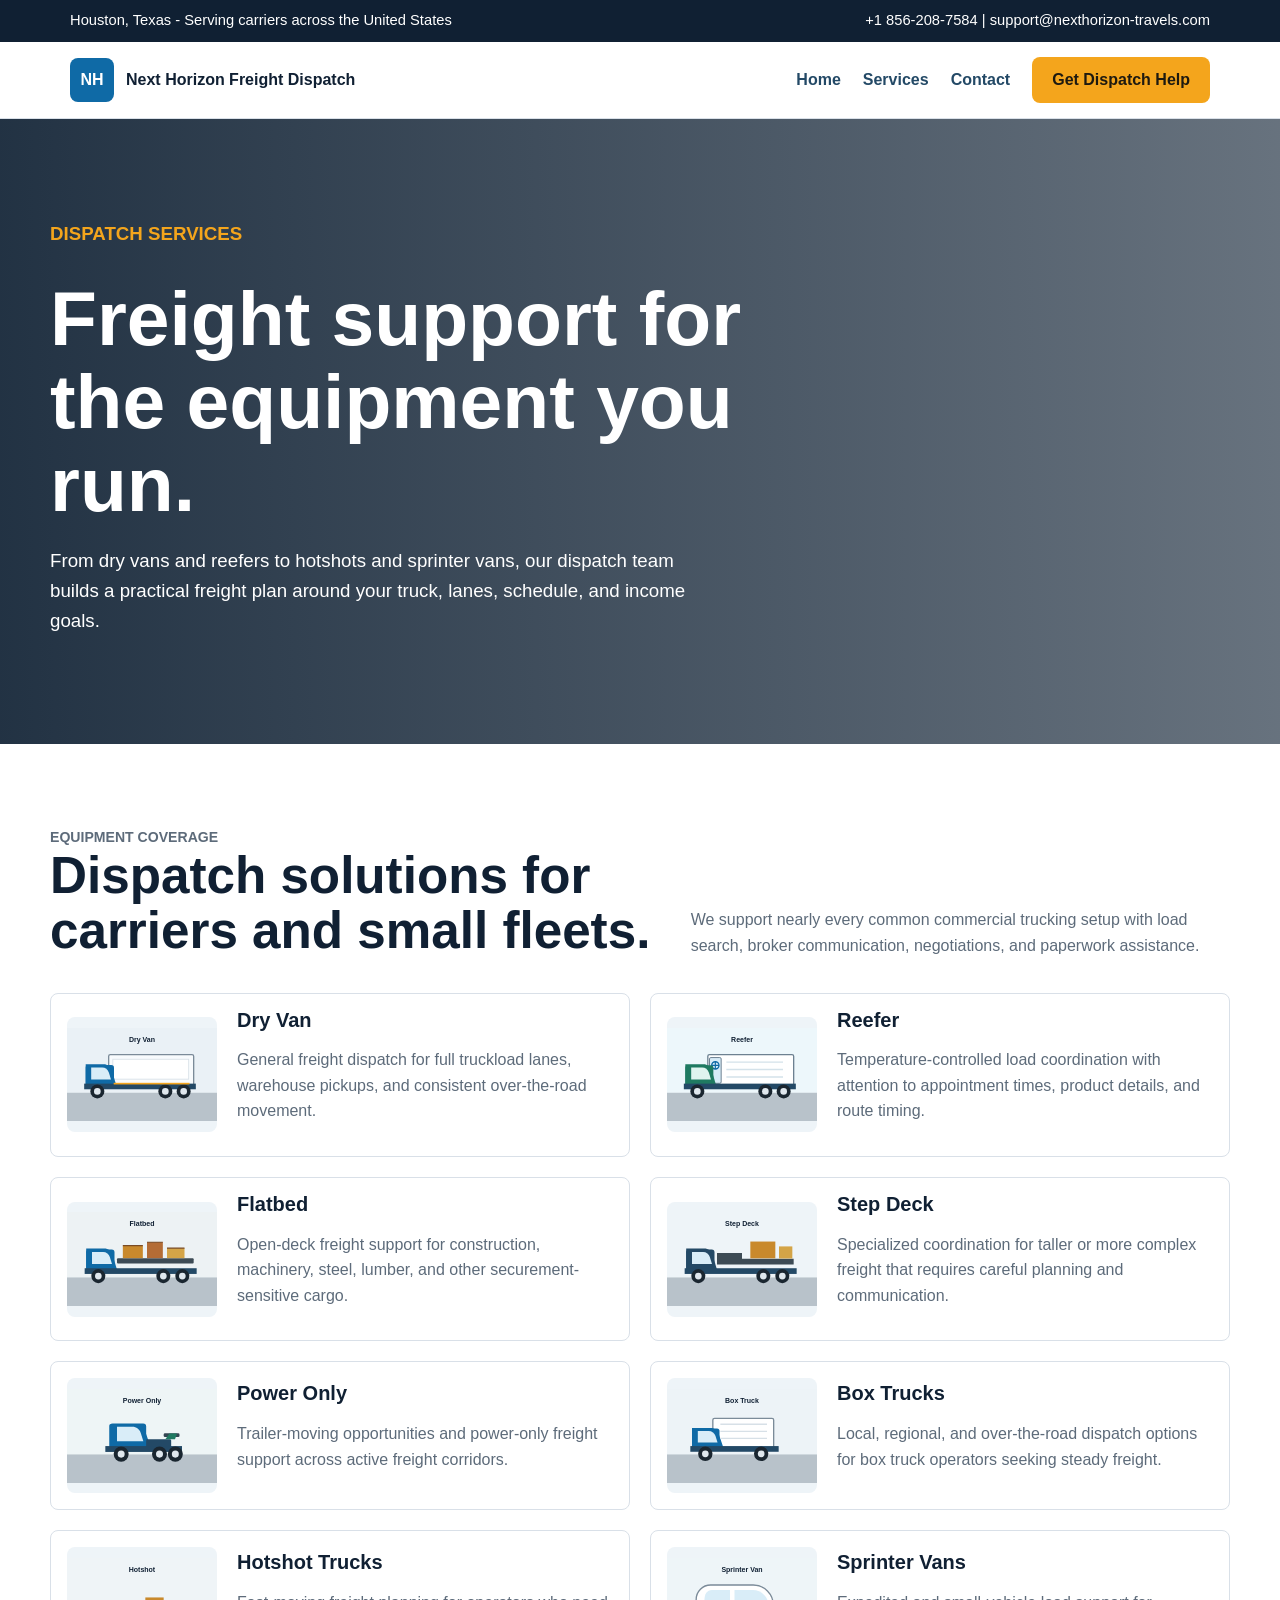
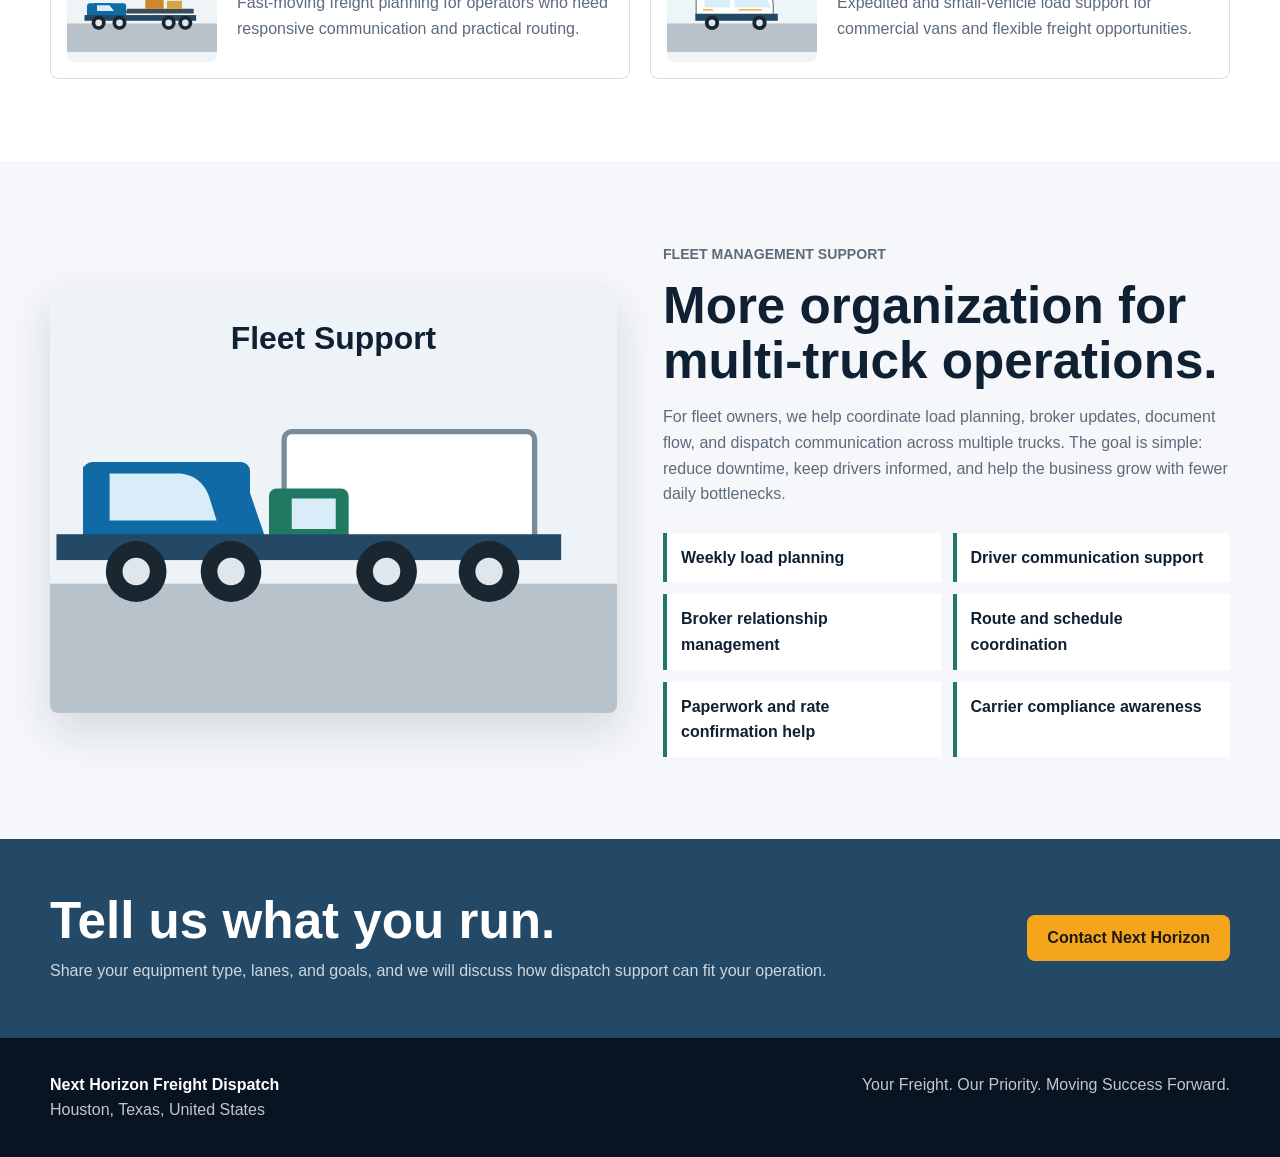
<file: services.html>
<!doctype html>
<html lang="en">
<head>
  <meta charset="utf-8">
  <meta name="viewport" content="width=device-width, initial-scale=1">
  <title>Services | Next Horizon Freight Dispatch</title>
  <meta name="description" content="Freight dispatch services for dry van, reefer, flatbed, step deck, power only, box truck, hotshot, sprinter van, and fleets.">
  <link rel="stylesheet" href="style.css">
</head>
<body>
  <div class="topbar">
    <div class="wrap">
      <span>Houston, Texas - Serving carriers across the United States</span>
      <span><a href="tel:+18562087584">+1 856-208-7584</a> | <a href="mailto:support@nexthorizon-travels.com">support@nexthorizon-travels.com</a></span>
    </div>
  </div>

  <header class="nav">
    <div class="wrap">
      <a class="brand" href="index.html" aria-label="Next Horizon Freight Dispatch home">
        <span class="brand-mark">NH</span>
        <span>Next Horizon Freight Dispatch</span>
      </a>
      <nav class="links" aria-label="Main navigation">
        <a href="index.html">Home</a>
        <a href="services.html">Services</a>
        <a href="contact.html">Contact</a>
        <a class="button" href="contact.html">Get Dispatch Help</a>
      </nav>
    </div>
  </header>

  <main>
    <section class="hero services-hero">
      <div class="wrap">
        <div class="hero-content">
          <p class="eyebrow">Dispatch services</p>
          <h1>Freight support for the equipment you run.</h1>
          <p>From dry vans and reefers to hotshots and sprinter vans, our dispatch team builds a practical freight plan around your truck, lanes, schedule, and income goals.</p>
        </div>
      </div>
    </section>

    <section class="section">
      <div class="wrap">
        <div class="section-head">
          <div>
            <p class="eyebrow">Equipment coverage</p>
            <h2>Dispatch solutions for carriers and small fleets.</h2>
          </div>
          <p>We support nearly every common commercial trucking setup with load search, broker communication, negotiations, and paperwork assistance.</p>
        </div>

        <div class="service-list">
          <article class="service-item">
            <img src="assets/dry-van.svg" alt="Dry van semi truck">
            <div><h3>Dry Van</h3><p>General freight dispatch for full truckload lanes, warehouse pickups, and consistent over-the-road movement.</p></div>
          </article>
          <article class="service-item">
            <img src="assets/reefer.svg" alt="Reefer refrigerated semi truck">
            <div><h3>Reefer</h3><p>Temperature-controlled load coordination with attention to appointment times, product details, and route timing.</p></div>
          </article>
          <article class="service-item">
            <img src="assets/flatbed.svg" alt="Flatbed truck carrying cargo">
            <div><h3>Flatbed</h3><p>Open-deck freight support for construction, machinery, steel, lumber, and other securement-sensitive cargo.</p></div>
          </article>
          <article class="service-item">
            <img src="assets/step-deck.svg" alt="Step deck trailer truck">
            <div><h3>Step Deck</h3><p>Specialized coordination for taller or more complex freight that requires careful planning and communication.</p></div>
          </article>
          <article class="service-item">
            <img src="assets/power-only.svg" alt="Power only semi tractor without trailer">
            <div><h3>Power Only</h3><p>Trailer-moving opportunities and power-only freight support across active freight corridors.</p></div>
          </article>
          <article class="service-item">
            <img src="assets/box-truck.svg" alt="Commercial box truck">
            <div><h3>Box Trucks</h3><p>Local, regional, and over-the-road dispatch options for box truck operators seeking steady freight.</p></div>
          </article>
          <article class="service-item">
            <img src="assets/hotshot.svg" alt="Hotshot pickup truck with gooseneck trailer">
            <div><h3>Hotshot Trucks</h3><p>Fast-moving freight planning for operators who need responsive communication and practical routing.</p></div>
          </article>
          <article class="service-item">
            <img src="assets/sprinter-van.svg" alt="Sprinter cargo van">
            <div><h3>Sprinter Vans</h3><p>Expedited and small-vehicle load support for commercial vans and flexible freight opportunities.</p></div>
          </article>
        </div>
      </div>
    </section>

    <section class="section alt">
      <div class="wrap split">
        <img src="assets/fleet.svg" alt="Fleet of commercial trucks">
        <div>
          <p class="eyebrow">Fleet management support</p>
          <h2>More organization for multi-truck operations.</h2>
          <p>For fleet owners, we help coordinate load planning, broker updates, document flow, and dispatch communication across multiple trucks. The goal is simple: reduce downtime, keep drivers informed, and help the business grow with fewer daily bottlenecks.</p>
          <ul class="check-list">
            <li>Weekly load planning</li>
            <li>Driver communication support</li>
            <li>Broker relationship management</li>
            <li>Route and schedule coordination</li>
            <li>Paperwork and rate confirmation help</li>
            <li>Carrier compliance awareness</li>
          </ul>
        </div>
      </div>
    </section>

    <section class="cta">
      <div class="wrap">
        <div>
          <h2>Tell us what you run.</h2>
          <p>Share your equipment type, lanes, and goals, and we will discuss how dispatch support can fit your operation.</p>
        </div>
        <a class="button" href="contact.html">Contact Next Horizon</a>
      </div>
    </section>
  </main>

  <footer>
    <div class="wrap">
      <div><strong>Next Horizon Freight Dispatch</strong><br>Houston, Texas, United States</div>
      <div>Your Freight. Our Priority. Moving Success Forward.</div>
    </div>
  </footer>
</body>
</html>
</file>
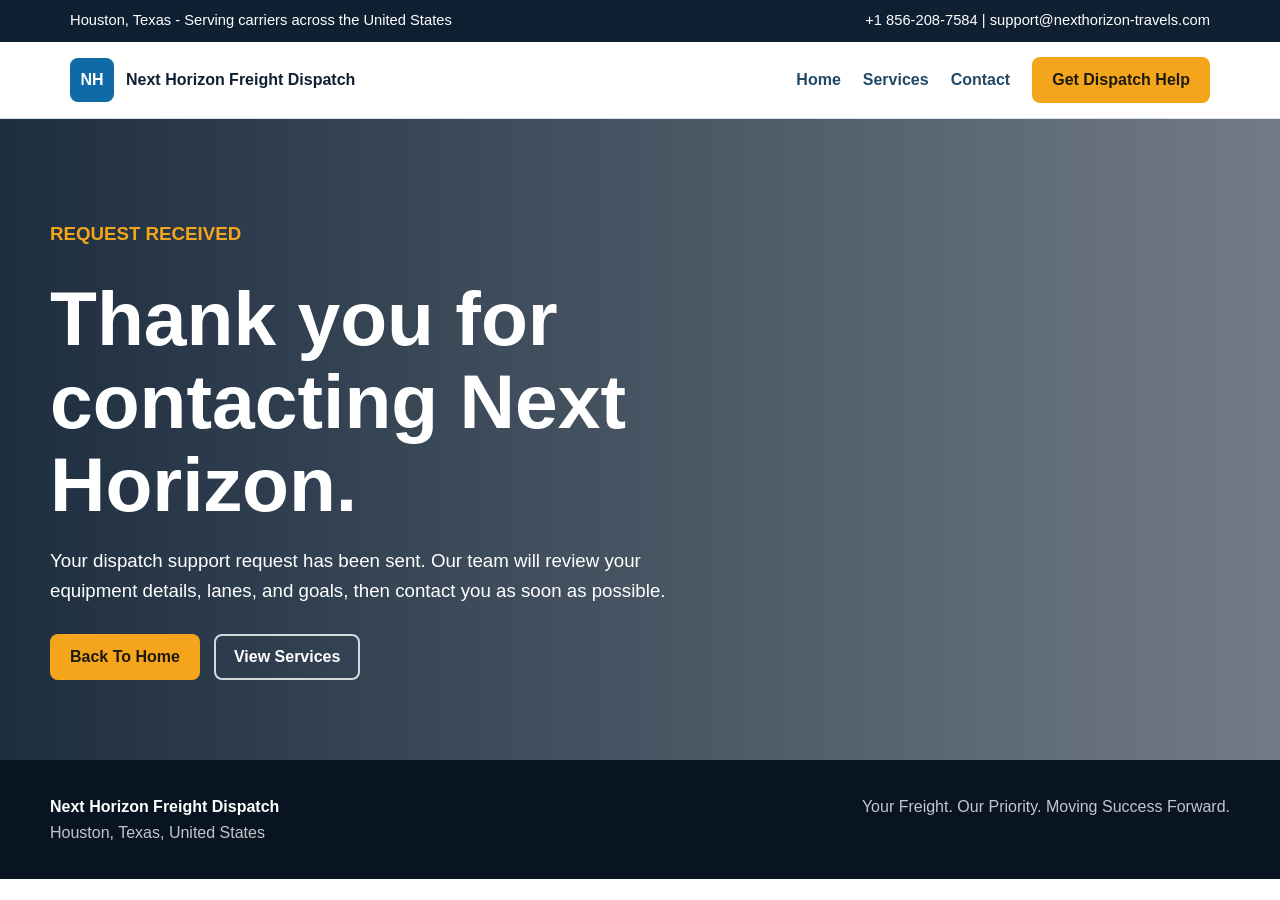
<file: thank-you.html>
<!doctype html>
<html lang="en">
<head>
  <meta charset="utf-8">
  <meta name="viewport" content="width=device-width, initial-scale=1">
  <title>Thank You | Next Horizon Freight Dispatch</title>
  <meta name="description" content="Thank you for contacting Next Horizon Freight Dispatch.">
  <link rel="stylesheet" href="style.css">
</head>
<body>
  <div class="topbar">
    <div class="wrap">
      <span>Houston, Texas - Serving carriers across the United States</span>
      <span><a href="tel:+18562087584">+1 856-208-7584</a> | <a href="mailto:support@nexthorizon-travels.com">support@nexthorizon-travels.com</a></span>
    </div>
  </div>

  <header class="nav">
    <div class="wrap">
      <a class="brand" href="index.html" aria-label="Next Horizon Freight Dispatch home">
        <span class="brand-mark">NH</span>
        <span>Next Horizon Freight Dispatch</span>
      </a>
      <nav class="links" aria-label="Main navigation">
        <a href="index.html">Home</a>
        <a href="services.html">Services</a>
        <a href="contact.html">Contact</a>
        <a class="button" href="contact.html">Get Dispatch Help</a>
      </nav>
    </div>
  </header>

  <main>
    <section class="hero contact-hero">
      <div class="wrap">
        <div class="hero-content">
          <p class="eyebrow">Request received</p>
          <h1>Thank you for contacting Next Horizon.</h1>
          <p>Your dispatch support request has been sent. Our team will review your equipment details, lanes, and goals, then contact you as soon as possible.</p>
          <div class="hero-actions">
            <a class="button" href="index.html">Back To Home</a>
            <a class="button secondary" href="services.html">View Services</a>
          </div>
        </div>
      </div>
    </section>
  </main>

  <footer>
    <div class="wrap">
      <div><strong>Next Horizon Freight Dispatch</strong><br>Houston, Texas, United States</div>
      <div>Your Freight. Our Priority. Moving Success Forward.</div>
    </div>
  </footer>
</body>
</html>
</file>
<file: style.css>
:root {
  --ink: #102033;
  --muted: #5d6b7a;
  --line: #d9e0e8;
  --light: #f5f7fa;
  --white: #ffffff;
  --steel: #234966;
  --blue: #0f6aa6;
  --gold: #f4a51c;
  --green: #1f7a61;
  --shadow: 0 18px 45px rgba(16, 32, 51, 0.14);
}

* {
  box-sizing: border-box;
}

body {
  margin: 0;
  color: var(--ink);
  font-family: Arial, Helvetica, sans-serif;
  background: var(--white);
  line-height: 1.6;
}

img {
  display: block;
  max-width: 100%;
}

a {
  color: inherit;
  text-decoration: none;
}

.topbar {
  background: var(--ink);
  color: var(--white);
  font-size: 0.92rem;
}

.topbar .wrap {
  display: flex;
  justify-content: space-between;
  gap: 18px;
  padding: 9px 20px;
}

.wrap {
  width: min(1180px, calc(100% - 40px));
  margin: 0 auto;
}

.nav {
  position: sticky;
  top: 0;
  z-index: 10;
  background: rgba(255, 255, 255, 0.96);
  border-bottom: 1px solid var(--line);
  backdrop-filter: blur(10px);
}

.nav .wrap {
  display: flex;
  align-items: center;
  justify-content: space-between;
  gap: 24px;
  padding: 15px 20px;
}

.brand {
  display: flex;
  align-items: center;
  gap: 12px;
  font-weight: 800;
  color: var(--ink);
}

.brand-mark {
  display: grid;
  width: 44px;
  height: 44px;
  place-items: center;
  border-radius: 8px;
  color: var(--white);
  background: var(--blue);
  font-size: 1rem;
}

.brand span:last-child {
  display: block;
  max-width: 230px;
  line-height: 1.15;
}

.links {
  display: flex;
  align-items: center;
  gap: 22px;
  color: var(--steel);
  font-weight: 700;
}

.button {
  display: inline-flex;
  align-items: center;
  justify-content: center;
  min-height: 46px;
  padding: 12px 18px;
  border-radius: 8px;
  border: 2px solid transparent;
  background: var(--gold);
  color: #1e1a10;
  font-weight: 800;
  line-height: 1.15;
}

.button.secondary {
  background: transparent;
  color: var(--white);
  border-color: rgba(255, 255, 255, 0.8);
}

.button.outline {
  background: var(--white);
  color: var(--blue);
  border-color: var(--blue);
}

.hero {
  min-height: 680px;
  display: grid;
  align-items: center;
  color: var(--white);
  background:
    linear-gradient(90deg, rgba(10, 28, 47, 0.91), rgba(10, 28, 47, 0.62), rgba(10, 28, 47, 0.16)),
    url("https://images.unsplash.com/photo-1601584115197-04ecc0da31d7?auto=format&fit=crop&w=1800&q=80") center/cover;
}

.hero.services-hero {
  min-height: 460px;
  background:
    linear-gradient(90deg, rgba(10, 28, 47, 0.9), rgba(10, 28, 47, 0.62)),
    url("https://images.unsplash.com/photo-1566576721346-d4a3b4eaeb55?auto=format&fit=crop&w=1800&q=80") center/cover;
}

.hero.contact-hero {
  min-height: 460px;
  background:
    linear-gradient(90deg, rgba(10, 28, 47, 0.92), rgba(10, 28, 47, 0.58)),
    url("https://images.unsplash.com/photo-1494412651409-8963ce7935a7?auto=format&fit=crop&w=1800&q=80") center/cover;
}

.hero-content {
  max-width: 760px;
  padding: 80px 0;
}

.eyebrow {
  margin: 0 0 12px;
  color: var(--gold);
  font-weight: 800;
  text-transform: uppercase;
  font-size: 0.88rem;
}

h1,
h2,
h3 {
  margin: 0;
  line-height: 1.08;
}

h1 {
  font-size: clamp(2.45rem, 6vw, 5.15rem);
  max-width: 900px;
}

h2 {
  font-size: clamp(2rem, 4vw, 3.2rem);
}

h3 {
  font-size: 1.25rem;
}

.hero p {
  max-width: 660px;
  margin: 20px 0 28px;
  font-size: 1.17rem;
}

.hero-actions {
  display: flex;
  flex-wrap: wrap;
  gap: 14px;
}

.stats {
  display: grid;
  grid-template-columns: repeat(4, 1fr);
  gap: 1px;
  background: var(--line);
  border-bottom: 1px solid var(--line);
}

.stat {
  background: var(--white);
  padding: 28px 22px;
  text-align: center;
}

.stat strong {
  display: block;
  color: var(--blue);
  font-size: 2rem;
  line-height: 1;
}

.stat span {
  color: var(--muted);
  font-weight: 700;
}

.section {
  padding: 82px 0;
}

.section.alt {
  background: var(--light);
}

.section-head {
  display: flex;
  align-items: end;
  justify-content: space-between;
  gap: 24px;
  margin-bottom: 34px;
}

.section-head p {
  max-width: 560px;
  margin: 0;
  color: var(--muted);
}

.grid {
  display: grid;
  gap: 22px;
}

.grid.three {
  grid-template-columns: repeat(3, 1fr);
}

.grid.two {
  grid-template-columns: repeat(2, 1fr);
}

.card {
  min-height: 100%;
  overflow: hidden;
  border: 1px solid var(--line);
  border-radius: 8px;
  background: var(--white);
  box-shadow: 0 10px 26px rgba(16, 32, 51, 0.06);
}

.card img {
  width: 100%;
  height: 210px;
  object-fit: cover;
}

.card-body {
  padding: 24px;
}

.card-body p,
.split p,
.service-list p,
.contact-panel p {
  color: var(--muted);
}

.split {
  display: grid;
  grid-template-columns: 1fr 1fr;
  gap: 46px;
  align-items: center;
}

.split img {
  width: 100%;
  aspect-ratio: 4 / 3;
  object-fit: cover;
  border-radius: 8px;
  box-shadow: var(--shadow);
}

.check-list {
  display: grid;
  grid-template-columns: repeat(2, 1fr);
  gap: 12px;
  padding: 0;
  margin: 26px 0 0;
  list-style: none;
}

.check-list li {
  padding: 12px 14px;
  border-left: 4px solid var(--green);
  background: var(--white);
  font-weight: 700;
}

.dark-band {
  color: var(--white);
  background:
    linear-gradient(rgba(16, 32, 51, 0.86), rgba(16, 32, 51, 0.86)),
    url("https://images.unsplash.com/photo-1578575437130-527eed3abbec?auto=format&fit=crop&w=1800&q=80") center/cover;
}

.dark-band .section-head p,
.dark-band p {
  color: rgba(255, 255, 255, 0.78);
}

.process {
  display: grid;
  grid-template-columns: repeat(4, 1fr);
  gap: 18px;
}

.step {
  border: 1px solid rgba(255, 255, 255, 0.22);
  border-radius: 8px;
  padding: 24px;
  background: rgba(255, 255, 255, 0.08);
}

.step strong {
  display: inline-grid;
  width: 40px;
  height: 40px;
  place-items: center;
  margin-bottom: 18px;
  border-radius: 8px;
  background: var(--gold);
  color: #1e1a10;
}

.service-list {
  display: grid;
  grid-template-columns: repeat(2, 1fr);
  gap: 20px;
}

.service-item {
  display: grid;
  grid-template-columns: 150px 1fr;
  gap: 20px;
  align-items: center;
  padding: 16px;
  border: 1px solid var(--line);
  border-radius: 8px;
  background: var(--white);
}

.service-item img {
  width: 150px;
  height: 115px;
  object-fit: contain;
  background: #eef4f8;
  border-radius: 8px;
}

.cta {
  padding: 54px 0;
  background: var(--steel);
  color: var(--white);
}

.cta .wrap {
  display: flex;
  align-items: center;
  justify-content: space-between;
  gap: 24px;
}

.cta p {
  margin: 10px 0 0;
  color: rgba(255, 255, 255, 0.78);
}

.contact-layout {
  display: grid;
  grid-template-columns: 0.9fr 1.1fr;
  gap: 34px;
}

.contact-panel,
.form-panel {
  border: 1px solid var(--line);
  border-radius: 8px;
  background: var(--white);
  padding: 30px;
  box-shadow: 0 10px 26px rgba(16, 32, 51, 0.06);
}

.contact-line {
  padding: 16px 0;
  border-bottom: 1px solid var(--line);
}

.contact-line:last-child {
  border-bottom: 0;
}

label {
  display: block;
  margin-bottom: 7px;
  font-weight: 800;
}

input,
select,
textarea {
  width: 100%;
  min-height: 46px;
  margin-bottom: 16px;
  padding: 12px 13px;
  border: 1px solid #b9c5d1;
  border-radius: 8px;
  color: var(--ink);
  font: inherit;
}

textarea {
  min-height: 130px;
  resize: vertical;
}

footer {
  background: #081421;
  color: rgba(255, 255, 255, 0.76);
  padding: 34px 0;
}

footer .wrap {
  display: flex;
  justify-content: space-between;
  gap: 24px;
}

footer strong {
  color: var(--white);
}

@media (max-width: 900px) {
  .topbar .wrap,
  .nav .wrap,
  .links,
  .section-head,
  .cta .wrap,
  footer .wrap {
    align-items: flex-start;
    flex-direction: column;
  }

  .links {
    width: 100%;
    gap: 14px;
  }

  .hero {
    min-height: 610px;
  }

  .stats,
  .grid.three,
  .grid.two,
  .split,
  .process,
  .service-list,
  .contact-layout {
    grid-template-columns: 1fr;
  }

  .check-list {
    grid-template-columns: 1fr;
  }

  .service-item {
    grid-template-columns: 120px 1fr;
  }

  .service-item img {
    width: 120px;
    height: 105px;
  }
}

@media (max-width: 560px) {
  .wrap {
    width: min(100% - 28px, 1180px);
  }

  .hero {
    min-height: 560px;
  }

  .section {
    padding: 58px 0;
  }

  .links {
    display: grid;
    grid-template-columns: 1fr 1fr;
  }

  .links .button {
    grid-column: 1 / -1;
  }

  .service-item {
    grid-template-columns: 1fr;
  }

  .service-item img {
    width: 100%;
    height: 190px;
  }
}
</file>
